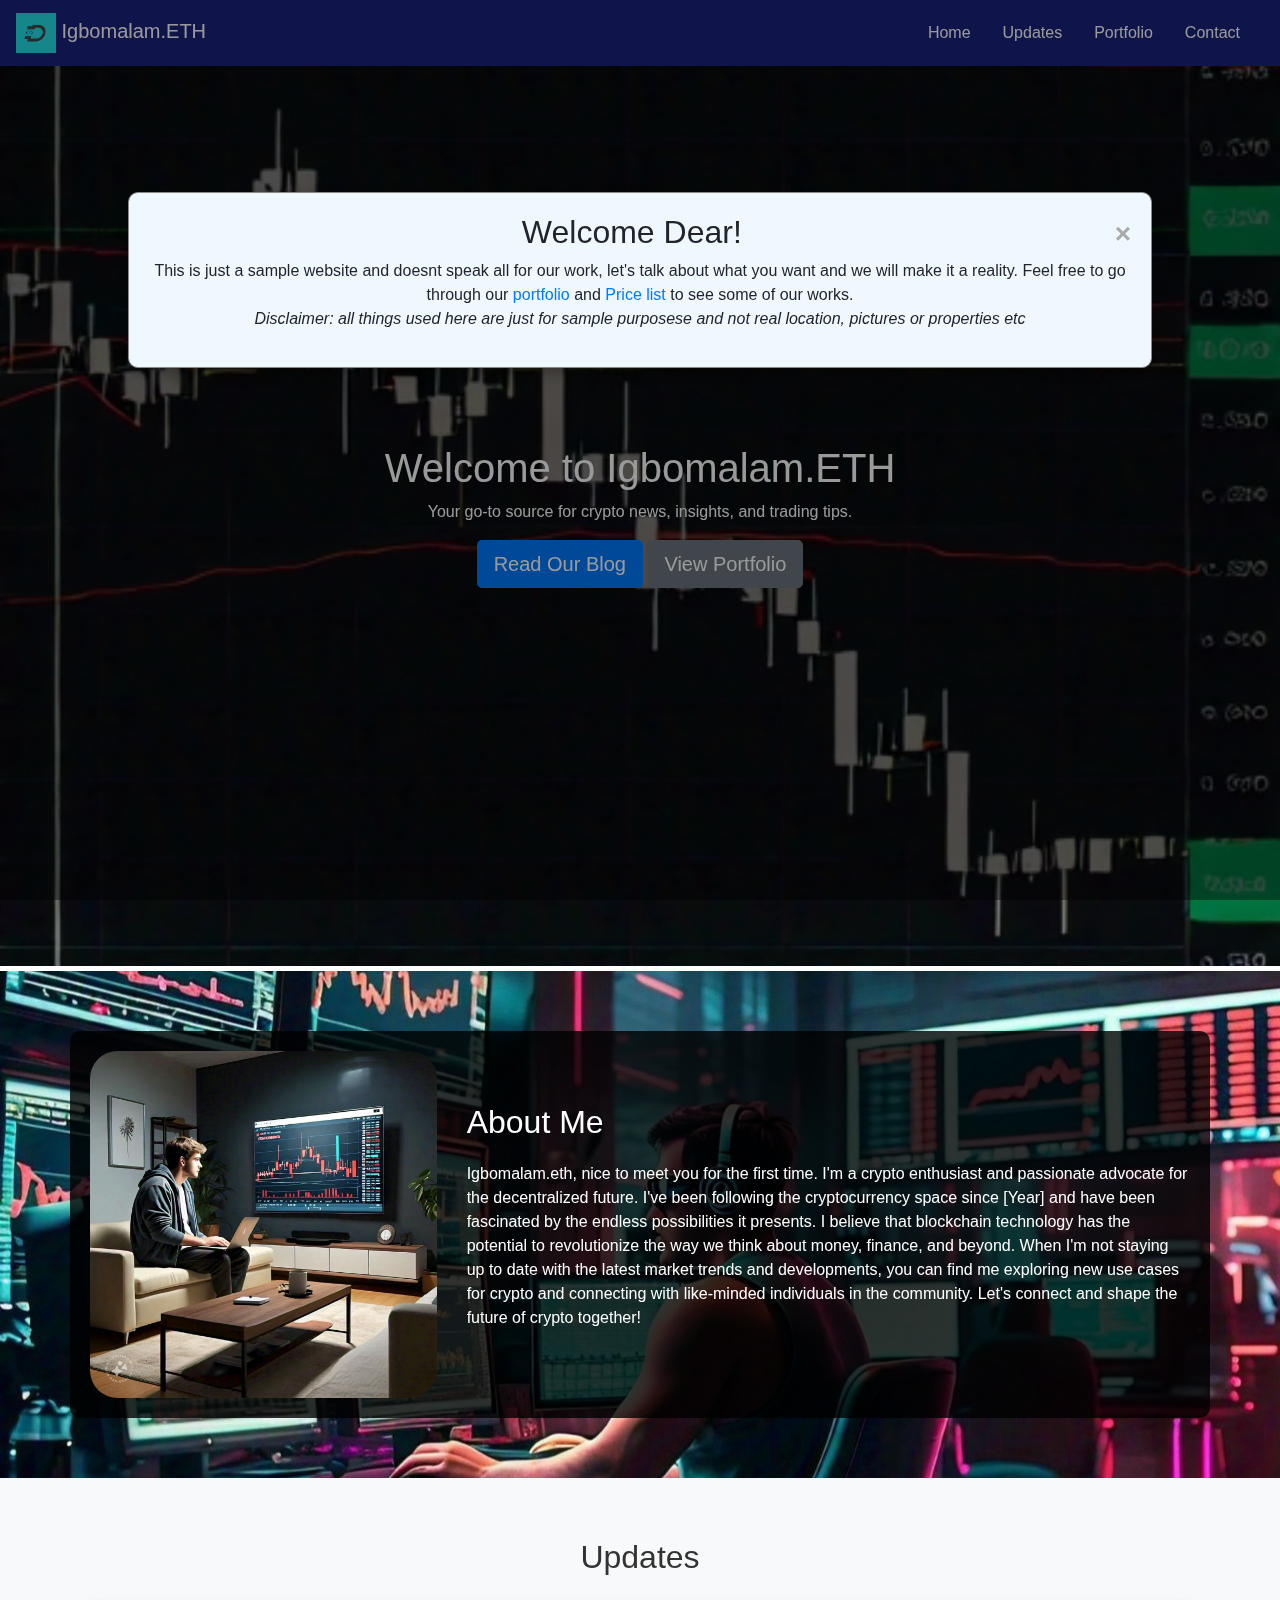
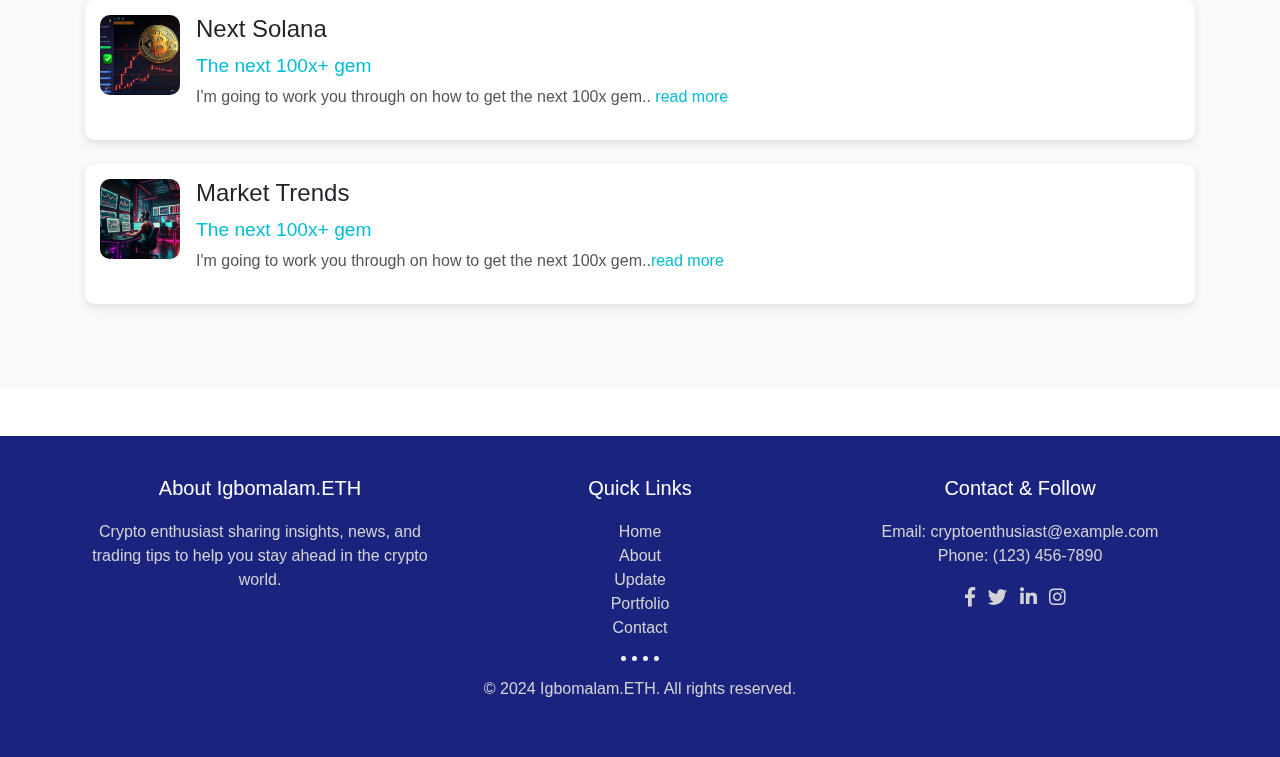
<file: index.html>
<!DOCTYPE html>
<html lang="en">
<head>
    <meta charset="UTF-8">
    <meta name="viewport" content="width=device-width, initial-scale=1.0">
    <title>Crypto Enthusiast</title>
    <link rel="stylesheet" href="styles.css">
    <link rel="stylesheet" href="https://cdnjs.cloudflare.com/ajax/libs/font-awesome/6.0.0-beta3/css/all.min.css">
    <link rel="stylesheet" href="https://stackpath.bootstrapcdn.com/bootstrap/4.5.2/css/bootstrap.min.css">
</head>
<body>
    <header>
        <nav class="navbar navbar-expand-lg navbar-dark" style="background-color: #1a237e;">
            <a class="navbar-brand" href="#">
                <img src="images/deviLogo.png" alt="Igbomalam.ETH Logo"> Igbomalam.ETH
            </a>
            <button class="navbar-toggler" type="button" data-toggle="collapse" data-target="#navbarNav" aria-controls="navbarNav" aria-expanded="false" aria-label="Toggle navigation">
                <span class="navbar-toggler-icon"></span>
            </button>
            <div class="collapse navbar-collapse" id="navbarNav">
                <ul class="navbar-nav ml-auto">
                    <li class="nav-item"><a class="nav-link" href="index.html">Home</a></li>
                    <li class="nav-item"><a class="nav-link" href="blog.html">Updates</a></li>
                    <li class="nav-item"><a class="nav-link" href="portfolio.html">Portfolio</a></li>
                    <li class="nav-item"><a class="nav-link" href="contact.html">Contact</a></li>
                </ul>
            </div>
        </nav>
    </header>
    
    <section id="home">
        <div class="video-background">
            <video autoplay loop muted>
                <source src="videos/vd1.mp4" type="video/mp4">
                Your browser does not support the video tag.
            </video>
        </div>
        <div class="overlay"></div>
        <div class="container text-center texttom">
            <div class="sliding-text">
                <h1>Welcome to Igbomalam.ETH</h1>
                <p>Your go-to source for crypto news, insights, and trading tips.</p>
                <a href="blog.html" class="btn btn-primary btn-lg">Read Our Blog</a>
                <a href="portfolio.html" class="btn btn-secondary btn-lg">View Portfolio</a>
            </div>
        </div>
    </section>    

    <div id="welcomePopup" class="popup-container">
        <div class="popup-content">
            <span class="close-btn" onclick="closePopup()">&times;</span>
            <h2>Welcome Dear!</h2>
            <p>This is just a sample website and doesnt speak all for our work, let's talk about what you want and we will make it a reality</strong>. Feel free to go through our <a href="devigbomalam.com/portfolios.html">portfolio</a> and <a href="devigbomalam.com/pricing.html">Price list</a> to see some of our works.<br> <i>Disclaimer: all things used here are just for sample purposese and not real location, pictures or properties etc</i></p>
        </div>
    </div>   

    <hr class="hr-dotted">

    <!-- About Me Section -->
    <section id="about">
        <div class="container">
            <div class="row align-items-center">
                <div class="col-md-4">
                    <img src="images/abtm.jpg" class="img-fluid" alt="Your Image">
                </div>
                <div class="col-md-8">
                    <h2>About Me</h2>
                    <p>Igbomalam.eth, nice to meet you for the first time. I'm a crypto enthusiast and passionate advocate for the decentralized future. I've been following the cryptocurrency space since [Year] and have been fascinated by the endless possibilities it presents. I believe that blockchain technology has the potential to revolutionize the way we think about money, finance, and beyond. When I'm not staying up to date with the latest market trends and developments, you can find me exploring new use cases for crypto and connecting with like-minded individuals in the community. Let's connect and shape the future of crypto together!</p>
                </div>
            </div>
        </div>
    </section>
    
    <!-- Updates Section -->
    <section id="updates" class="bg-light">
        <div class="container">
            <div class="row">
                <div class="col-12">
                    <h2 class="text-center mb-4">Updates</h2>
                    <ul class="list-unstyled">
                        <li class="media my-4">
                            <img src="images/abtbg.jpg" class="mr-3 update-img" alt="News 1">
                            <div class="media-body">
                                <h4 class="mt-0 mb-1">Next Solana</h4>
                                <h5 class="update-title">The next 100x+ gem</h5>
                                <p class="update-text">I'm going to work you through on how to get the next 100x gem.. <a href="blog.html">read more</a></p> 
                            </div>
                        </li>
                        <li class="media my-4">
                            <img src="images/abtmain.jpg" class="mr-3 update-img" alt="News 2">
                            <div class="media-body">
                                <h4 class="mt-0 mb-1">Market Trends</h4>
                                <h5 class="update-title">The next 100x+ gem</h5>
                                <p class="update-text">I'm going to work you through on how to get the next 100x gem..<a href="blog.html">read more</a></p>
                            </div>
                        </li>
                    </ul>
                </div>
            </div>
        </div>
    </section>
    
    <!-- Disqus Comment Section -->

    <div class="container" id="disqus_thread"></div>
    <script>
        /**
        *  RECOMMENDED CONFIGURATION VARIABLES: EDIT AND UNCOMMENT THE SECTION BELOW TO INSERT DYNAMIC VALUES FROM YOUR PLATFORM OR CMS.
        *  LEARN WHY DEFINING THESE VARIABLES IS IMPORTANT: https://disqus.com/admin/universalcode/#configuration-variables    */
        /*
        var disqus_config = function () {
        // this.page.url = PAGE_URL;  // Replace PAGE_URL with your page's canonical URL variable
        // this.page.identifier = PAGE_IDENTIFIER; // Replace PAGE_IDENTIFIER with your page's unique identifier variable
        };
        */
        (function() { // DON'T EDIT BELOW THIS LINE
        var d = document, s = d.createElement('script');
        s.src = 'https://devigbomalam.disqus.com/embed.js';
        s.setAttribute('data-timestamp', +new Date());
        (d.head || d.body).appendChild(s);
        })();
    </script>
    <noscript>Please enable JavaScript to view the <a href="https://disqus.com/?ref_noscript">comments powered by Disqus.</a></noscript>


    <footer style="background-color: #1a237e; color: #ffffff;" class="mt-5">
        <div class="container">
            <div class="row">
                <div class="col-md-4 text-center">
                    <h5>About Igbomalam.ETH</h5>
                    <p>Crypto enthusiast sharing insights, news, and trading tips to help you stay ahead in the crypto world.</p>
                </div>
                <div class="col-md-4 text-center">
                    <h5>Quick Links</h5>
                    <ul class="list-unstyled">
                        <li><a href="index.html">Home</a></li>
                        <li><a href="#about">About</a></li>
                        <li><a href="blog.html">Update</a></li>
                        <li><a href="portfolio.html">Portfolio</a></li>
                        <li><a href="contact.html">Contact</a></li>
                    </ul>
                </div>
                <div class="col-md-4 text-center">
                    <h5>Contact & Follow</h5>
                    <ul class="list-unstyled">
                        <li>Email: <a href="mailto:cryptoenthusiast@example.com">cryptoenthusiast@example.com</a></li>
                        <li>Phone: (123) 456-7890</li>
                    </ul>
                    <ul class="list-inline">
                        <li class="list-inline-item"><a href="#"><i class="fab fa-facebook-f"></i></a></li>
                        <li class="list-inline-item"><a href="#"><i class="fab fa-twitter"></i></a></li>
                        <li class="list-inline-item"><a href="#"><i class="fab fa-linkedin-in"></i></a></li>
                        <li class="list-inline-item"><a href="#"><i class="fab fa-instagram"></i></a></li>
                    </ul>
                </div>
            </div>
        </div>

        <hr class="hr-dotted">

        <div class="text-center mt-3">
            <p>&copy; 2024 Igbomalam.ETH. All rights reserved.</p>
        </div>
    </footer>
    
    <script src="https://code.jquery.com/jquery-3.5.1.slim.min.js"></script>
    <script src="https://cdn.jsdelivr.net/npm/@popperjs/core@2.5.3/dist/umd/popper.min.js"></script>
    <script src="https://stackpath.bootstrapcdn.com/bootstrap/4.5.2/js/bootstrap.min.js"></script>

    <script>
        document.addEventListener("DOMContentLoaded", function() {
               var popup = document.getElementById("welcomePopup");
               popup.style.display = "block";
           
               // Close the popup when the close button is clicked
               window.closePopup = function() {
                   popup.style.display = "none";
               }
           });
       </script>
</body>
</html>
</file>
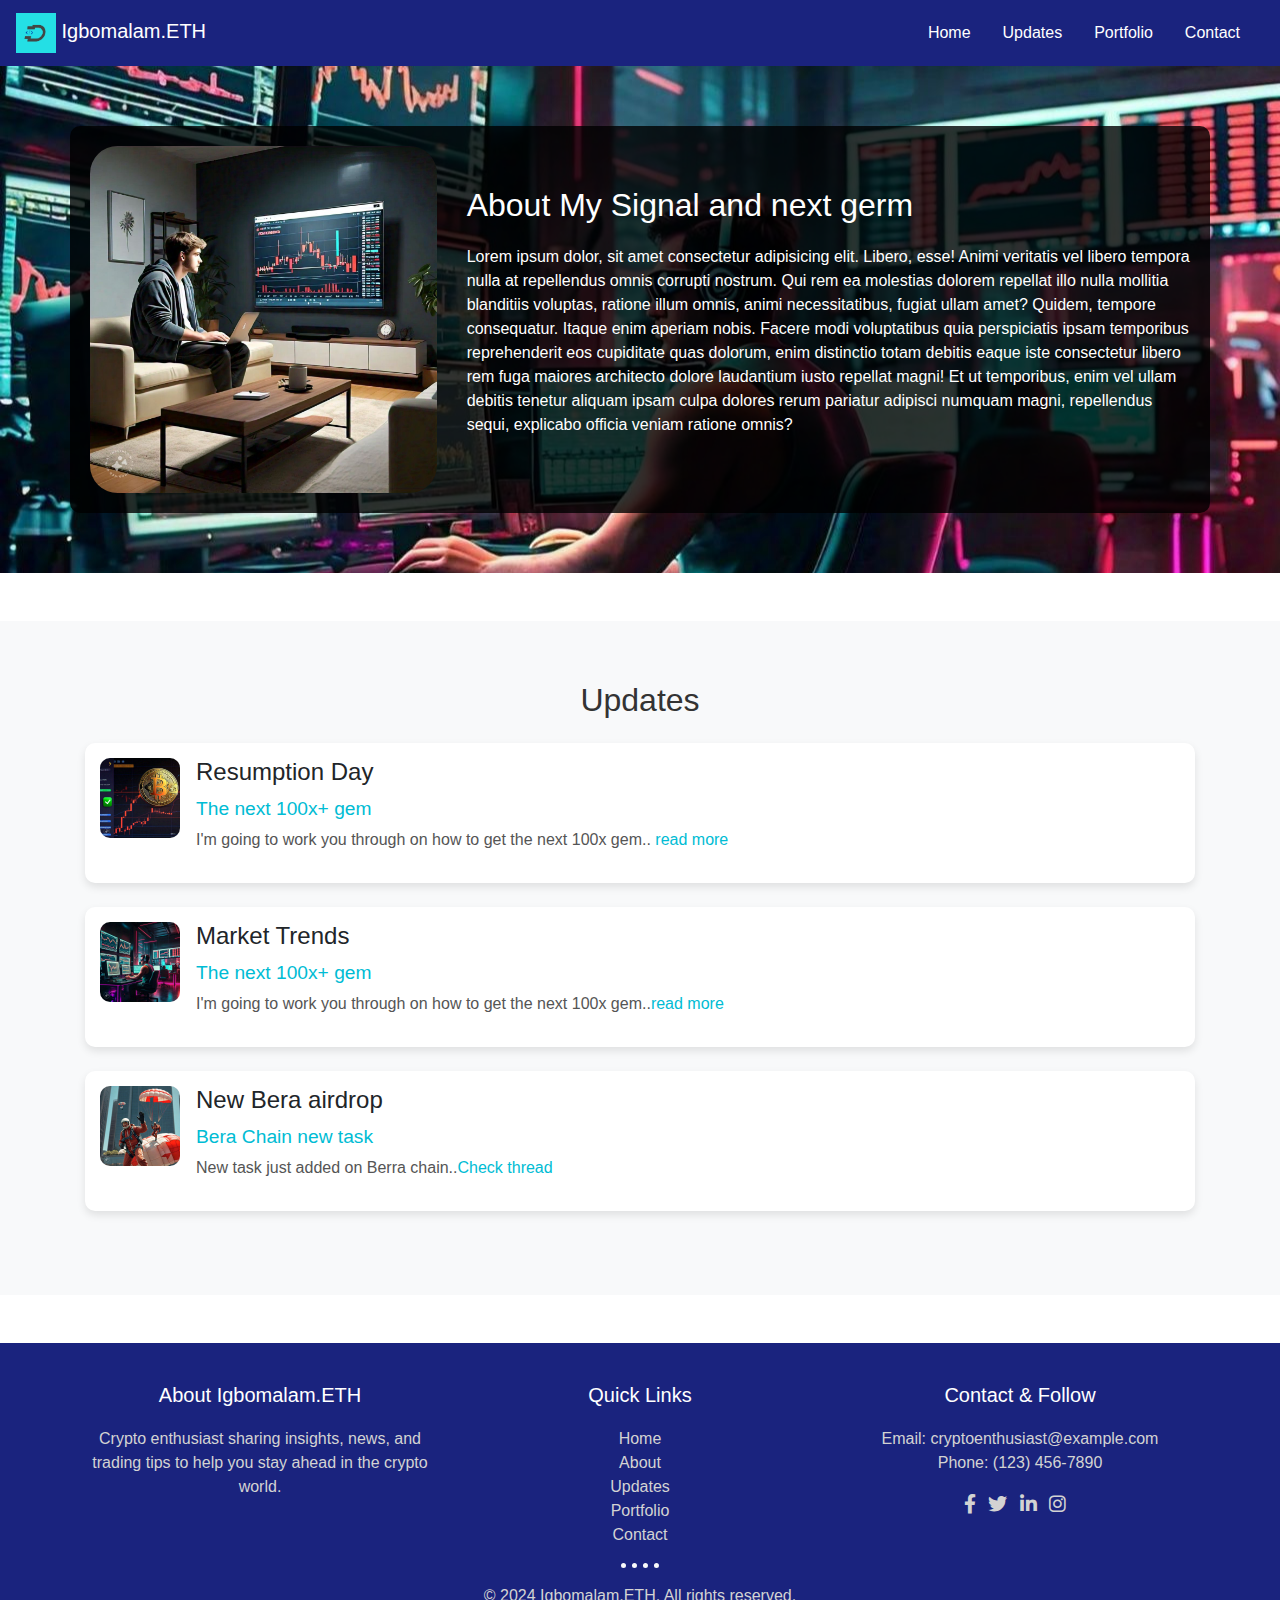
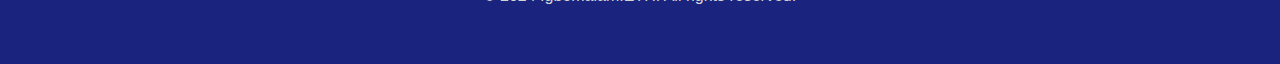
<file: blog.html>
<!DOCTYPE html>
<html lang="en">
<head>
    <meta charset="UTF-8">
    <meta name="viewport" content="width=device-width, initial-scale=1.0">
    <title>Crypto Enthusiast</title>
    <link rel="stylesheet" href="styles.css">
    <link rel="stylesheet" href="https://cdnjs.cloudflare.com/ajax/libs/font-awesome/6.0.0-beta3/css/all.min.css">
    <link rel="stylesheet" href="https://stackpath.bootstrapcdn.com/bootstrap/4.5.2/css/bootstrap.min.css">
</head>
<body>
    <header>
        <nav class="navbar navbar-expand-lg navbar-dark" style="background-color: #1a237e;">
            <a class="navbar-brand" href="#">
                <img src="images/deviLogo.png" alt="Igbomalam.ETH Logo"> Igbomalam.ETH
            </a>
            <button class="navbar-toggler" type="button" data-toggle="collapse" data-target="#navbarNav" aria-controls="navbarNav" aria-expanded="false" aria-label="Toggle navigation">
                <span class="navbar-toggler-icon"></span>
            </button>
            <div class="collapse navbar-collapse" id="navbarNav">
                <ul class="navbar-nav ml-auto">
                    <li class="nav-item"><a class="nav-link" href="index.html">Home</a></li>
                    <li class="nav-item"><a class="nav-link" href="blog.html">Updates</a></li>
                    <li class="nav-item"><a class="nav-link" href="portfolio.html">Portfolio</a></li>
                    <li class="nav-item"><a class="nav-link" href="contact.html">Contact</a></li>
                </ul>
            </div>
        </nav>
    </header> 

    <!-- About me here -->
    <section id="about">
        <div class="container">
            <div class="row align-items-center">
                <div class="col-md-4">
                    <img src="images/abtm.jpg" class="img-fluid" alt="Your Image">
                </div>
                <div class="col-md-8">
                    <h2>About My Signal and next germ</h2>
                    <p> Lorem ipsum dolor, sit amet consectetur adipisicing elit. Libero, esse! Animi veritatis vel libero tempora nulla at repellendus omnis corrupti nostrum. Qui rem ea molestias dolorem repellat illo nulla mollitia blanditiis voluptas, ratione illum omnis, animi necessitatibus, fugiat ullam amet? Quidem, tempore consequatur. Itaque enim aperiam nobis. Facere modi voluptatibus quia perspiciatis ipsam temporibus reprehenderit eos cupiditate quas dolorum, enim distinctio totam debitis eaque iste consectetur libero rem fuga maiores architecto dolore laudantium iusto repellat magni! Et ut temporibus, enim vel ullam debitis tenetur aliquam ipsam culpa dolores rerum pariatur adipisci numquam magni, repellendus sequi, explicabo officia veniam ratione omnis?
                    </p>
                </div>
            </div>
        </div>
    </section>
    
    <div class="bg-light">
        <div class="container">
            <div class="row mt-5" id="updates">
                <div class="col-12">
                    <h2 class="text-center mb-4">Updates</h2>
                    <ul class="list-unstyled">
                        <li class="media my-4">
                            <img src="images/abtbg.jpg" class="mr-3 update-img" alt="News 1">
                            <div class="media-body">
                                <h4 class="mt-0 mb-1">Resumption Day</h4>
                                <h5 class="update-title">The next 100x+ gem</h5>
                                <p class="update-text">I'm going to work you through on how to get the next 100x gem.. <a href="blog.html">read more</a></p> 
                            </div>
                        </li>
                        <li class="media my-4">
                            <img src="images/abtmain.jpg" class="mr-3 update-img" alt="News 2">
                            <div class="media-body">
                                <h4 class="mt-0 mb-1">Market Trends</h4>
                                <h5 class="update-title">The next 100x+ gem</h5>
                                <p class="update-text">I'm going to work you through on how to get the next 100x gem..<a href="blog.html">read more</a></p>
                            </div>
                        </li>
                        <li class="media my-4">
                            <img src="images/airdrop.jpg" class="mr-3 update-img" alt="News 2">
                            <div class="media-body">
                                <h4 class="mt-0 mb-1">New Bera airdrop</h4>
                                <h5 class="update-title">Bera Chain new task</h5>
                                <p class="update-text">New task just added on Berra chain..<a href="blog.html">Check thread</a></p>
                            </div>
                        </li>
                    </ul>
                </div>
            </div>
        </div>
    </div>

    <!-- disqus -->

    <div class="container bg-light" id="disqus_thread"></div>
    <script>
        /**
        *  RECOMMENDED CONFIGURATION VARIABLES: EDIT AND UNCOMMENT THE SECTION BELOW TO INSERT DYNAMIC VALUES FROM YOUR PLATFORM OR CMS.
        *  LEARN WHY DEFINING THESE VARIABLES IS IMPORTANT: https://disqus.com/admin/universalcode/#configuration-variables    */
        /*
        var disqus_config = function () {
        // this.page.url = PAGE_URL;  // Replace PAGE_URL with your page's canonical URL variable
        // this.page.identifier = PAGE_IDENTIFIER; // Replace PAGE_IDENTIFIER with your page's unique identifier variable
        };
        */
        (function() { // DON'T EDIT BELOW THIS LINE
        var d = document, s = d.createElement('script');
        s.src = 'https://devigbomalam.disqus.com/embed.js';
        s.setAttribute('data-timestamp', +new Date());
        (d.head || d.body).appendChild(s);
        })();
    </script>
    <noscript>Please enable JavaScript to view the <a href="https://disqus.com/?ref_noscript">comments powered by Disqus.</a></noscript>
    
    <footer style="background-color: #1a237e; color: #ffffff;" class="mt-5">
        <div class="container">
            <div class="row">
                <div class="col-md-4 text-center">
                    <h5>About Igbomalam.ETH</h5>
                    <p>Crypto enthusiast sharing insights, news, and trading tips to help you stay ahead in the crypto world.</p>
                </div>
                <div class="col-md-4 text-center">
                    <h5>Quick Links</h5>
                    <ul class="list-unstyled">
                        <li><a href="index.html">Home</a></li>
                        <li><a href="#about">About</a></li>
                        <li><a href="blog.html">Updates</a></li>
                        <li><a href="portfolio.html">Portfolio</a></li>
                        <li><a href="contact.html">Contact</a></li>
                    </ul>
                </div>
                <div class="col-md-4 text-center">
                    <h5>Contact & Follow</h5>
                    <ul class="list-unstyled">
                        <li>Email: <a href="mailto:cryptoenthusiast@example.com">cryptoenthusiast@example.com</a></li>
                        <li>Phone: (123) 456-7890</li>
                    </ul>
                    <ul class="list-inline">
                        <li class="list-inline-item"><a href="#"><i class="fab fa-facebook-f"></i></a></li>
                        <li class="list-inline-item"><a href="#"><i class="fab fa-twitter"></i></a></li>
                        <li class="list-inline-item"><a href="#"><i class="fab fa-linkedin-in"></i></a></li>
                        <li class="list-inline-item"><a href="#"><i class="fab fa-instagram"></i></a></li>
                    </ul>
                </div>
            </div>
        </div>

        <hr class="hr-dotted">

        <div class="text-center mt-3">
            <p>&copy; 2024 Igbomalam.ETH. All rights reserved.</p>
        </div>
    </footer>
    
    
    <script src="https://code.jquery.com/jquery-3.5.1.slim.min.js"></script>
    <script src="https://cdn.jsdelivr.net/npm/@popperjs/core@2.5.3/dist/umd/popper.min.js"></script>
    <script src="https://stackpath.bootstrapcdn.com/bootstrap/4.5.2/js/bootstrap.min.js"></script>
</body>
</html>
</file>
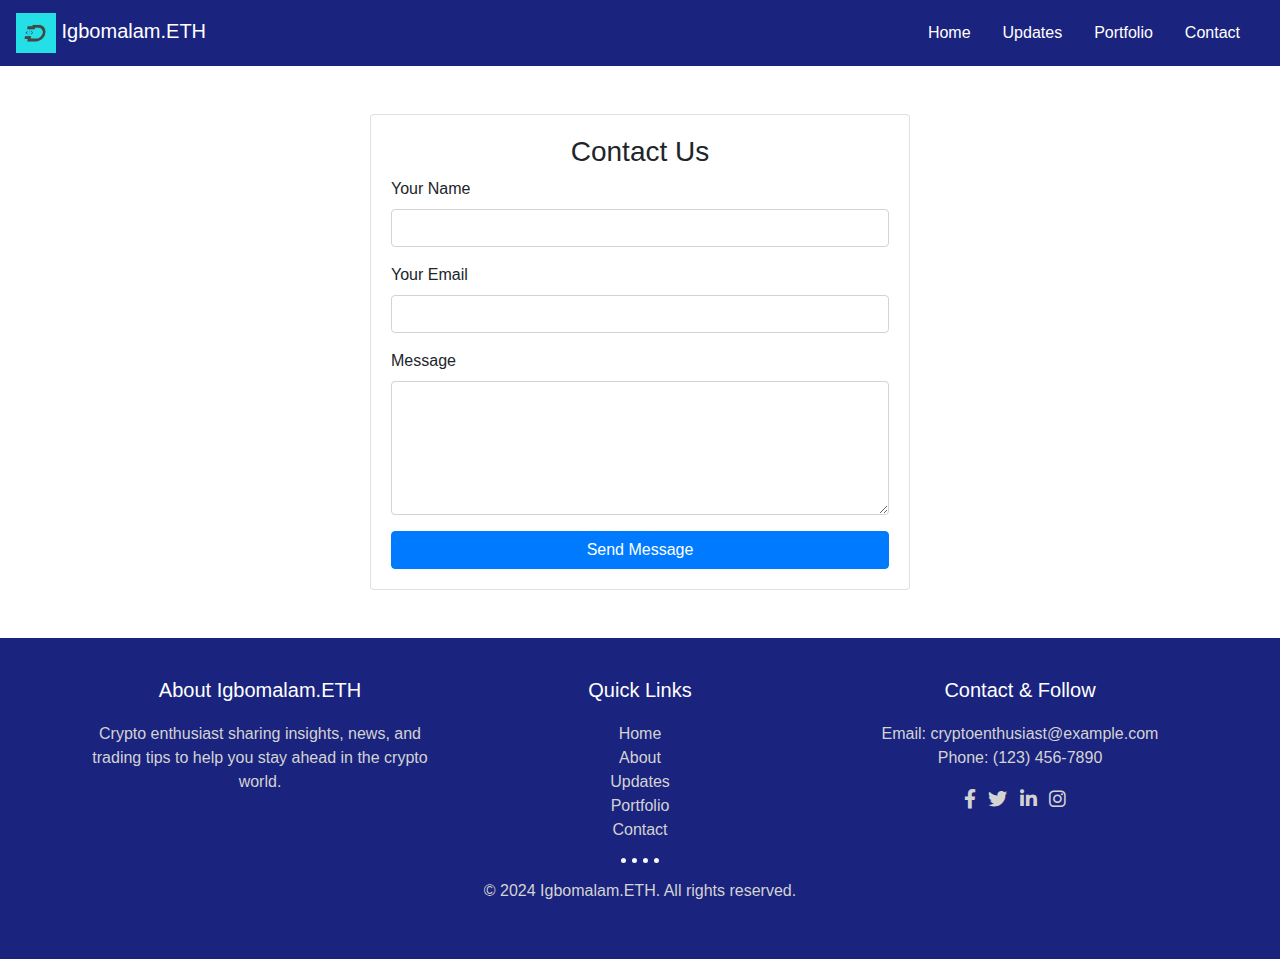
<file: contact.html>
<!DOCTYPE html>
<html lang="en">
<head>
    <meta charset="UTF-8">
    <meta name="viewport" content="width=device-width, initial-scale=1.0">
    <title>Crypto Enthusiast</title>
    <link rel="stylesheet" href="styles.css">
    <link rel="stylesheet" href="https://cdnjs.cloudflare.com/ajax/libs/font-awesome/6.0.0-beta3/css/all.min.css">
    <link rel="stylesheet" href="https://stackpath.bootstrapcdn.com/bootstrap/4.5.2/css/bootstrap.min.css">
</head>
<body>
    <header>
        <nav class="navbar navbar-expand-lg navbar-dark" style="background-color: #1a237e;">
            <a class="navbar-brand" href="#">
                <img src="images/deviLogo.png" alt="Igbomalam.ETH Logo"> Igbomalam.ETH
            </a>
            <button class="navbar-toggler" type="button" data-toggle="collapse" data-target="#navbarNav" aria-controls="navbarNav" aria-expanded="false" aria-label="Toggle navigation">
                <span class="navbar-toggler-icon"></span>
            </button>
            <div class="collapse navbar-collapse" id="navbarNav">
                <ul class="navbar-nav ml-auto">
                    <li class="nav-item"><a class="nav-link" href="index.html">Home</a></li>
                    <li class="nav-item"><a class="nav-link" href="blog.html">Updates</a></li>
                    <li class="nav-item"><a class="nav-link" href="portfolio.html">Portfolio</a></li>
                    <li class="nav-item"><a class="nav-link" href="contact.html">Contact</a></li>
                </ul>
            </div>
        </nav>
    </header> 

    <section id="contact" class="my-5">
        <div class="container">
            <div class="row">
                <div class="col-md-6 mx-auto"> <!-- Adjusted column width to col-md-8 for wider form -->
                    <div class="card">
                        <div class="card-body">
                            <h3 class="text-center">Contact Us</h3>
                            <form>
                                <div class="form-group">
                                    <label for="name">Your Name</label>
                                    <input type="text" id="name" name="name" class="form-control" required>
                                </div>
                                <div class="form-group">
                                    <label for="email">Your Email</label>
                                    <input type="email" id="email" name="email" class="form-control" required>
                                </div>
                                <div class="form-group">
                                    <label for="message">Message</label>
                                    <textarea id="message" name="message" class="form-control" rows="5" required></textarea>
                                </div>
                                <button type="submit" class="btn btn-primary btn-block">Send Message</button>
                            </form>
                        </div>
                    </div>
                </div>
            </div>
        </div>
    </section>

    <footer style="background-color: #1a237e; color: #ffffff;" class="mt-5">
        <div class="container">
            <div class="row">
                <div class="col-md-4 text-center">
                    <h5>About Igbomalam.ETH</h5>
                    <p>Crypto enthusiast sharing insights, news, and trading tips to help you stay ahead in the crypto world.</p>
                </div>
                <div class="col-md-4 text-center">
                    <h5>Quick Links</h5>
                    <ul class="list-unstyled">
                        <li><a href="index.html">Home</a></li>
                        <li><a href="#about">About</a></li>
                        <li><a href="blog.html">Updates</a></li>
                        <li><a href="portfolio.html">Portfolio</a></li>
                        <li><a href="contact.html">Contact</a></li>
                    </ul>
                </div>
                <div class="col-md-4 text-center">
                    <h5>Contact & Follow</h5>
                    <ul class="list-unstyled">
                        <li>Email: <a href="mailto:cryptoenthusiast@example.com">cryptoenthusiast@example.com</a></li>
                        <li>Phone: (123) 456-7890</li>
                    </ul>
                    <ul class="list-inline">
                        <li class="list-inline-item"><a href="#"><i class="fab fa-facebook-f"></i></a></li>
                        <li class="list-inline-item"><a href="#"><i class="fab fa-twitter"></i></a></li>
                        <li class="list-inline-item"><a href="#"><i class="fab fa-linkedin-in"></i></a></li>
                        <li class="list-inline-item"><a href="#"><i class="fab fa-instagram"></i></a></li>
                    </ul>
                </div>
            </div>
        </div>

        <hr class="hr-dotted">

        <div class="text-center mt-3">
            <p>&copy; 2024 Igbomalam.ETH. All rights reserved.</p>
        </div>
    </footer>
    <script src="https://code.jquery.com/jquery-3.5.1.slim.min.js"></script>
    <script src="https://cdn.jsdelivr.net/npm/@popperjs/core@2.5.3/dist/umd/popper.min.js"></script>
    <script src="https://stackpath.bootstrapcdn.com/bootstrap/4.5.2/js/bootstrap.min.js"></script>
</body>
</html>
</file>
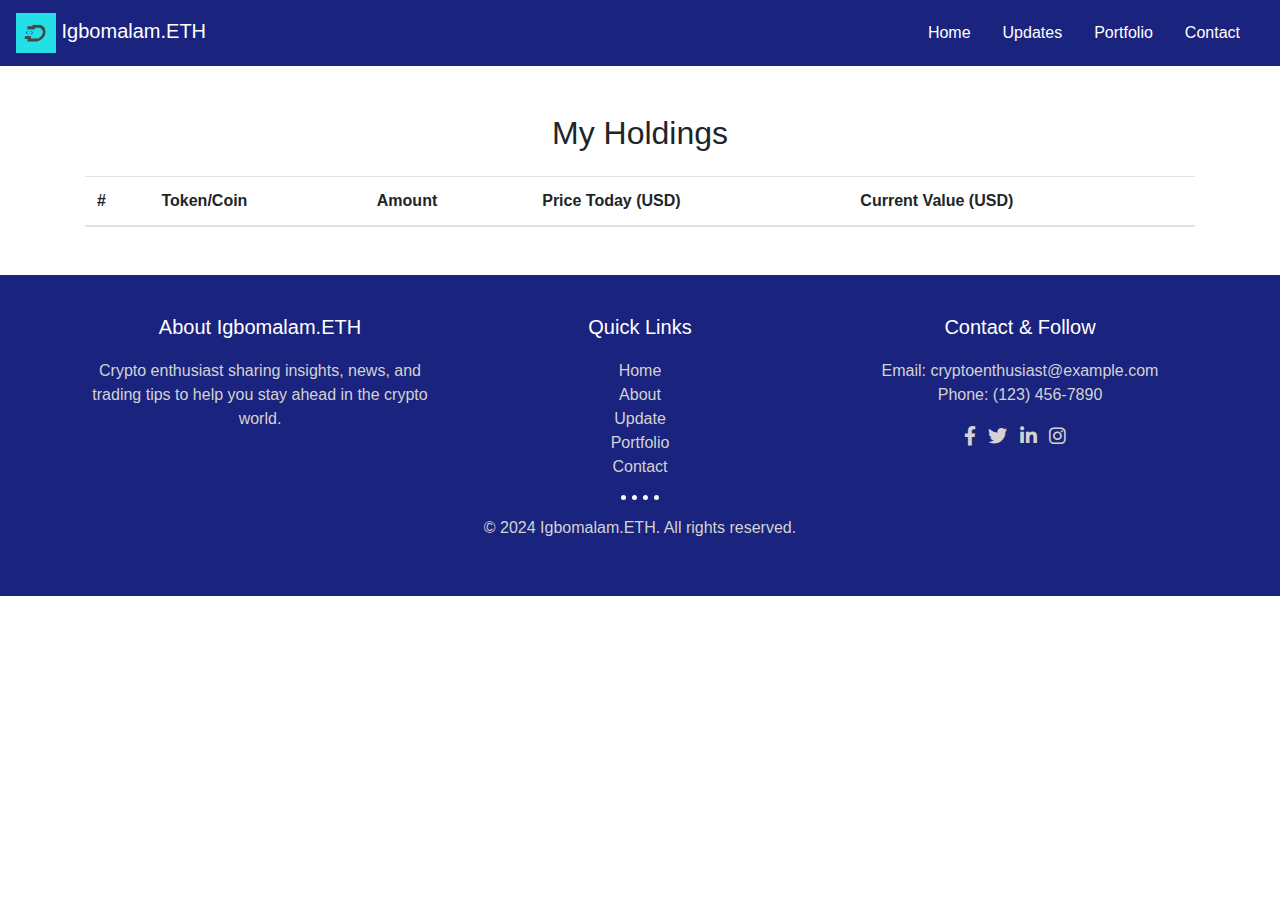
<file: portfolio.html>
<!DOCTYPE html>
<html lang="en">
<head>
    <meta charset="UTF-8">
    <meta name="viewport" content="width=device-width, initial-scale=1.0">
    <title>Crypto Enthusiast</title>
    <link rel="stylesheet" href="styles.css">
    <link rel="stylesheet" href="https://cdnjs.cloudflare.com/ajax/libs/font-awesome/6.0.0-beta3/css/all.min.css">
    <link rel="stylesheet" href="https://stackpath.bootstrapcdn.com/bootstrap/4.5.2/css/bootstrap.min.css">
</head>
<body>
    <header>
        <nav class="navbar navbar-expand-lg navbar-dark" style="background-color: #1a237e;">
            <a class="navbar-brand" href="#">
                <img src="images/deviLogo.png" alt="Igbomalam.ETH Logo"> Igbomalam.ETH
            </a>
            <button class="navbar-toggler" type="button" data-toggle="collapse" data-target="#navbarNav" aria-controls="navbarNav" aria-expanded="false" aria-label="Toggle navigation">
                <span class="navbar-toggler-icon"></span>
            </button>
            <div class="collapse navbar-collapse" id="navbarNav">
                <ul class="navbar-nav ml-auto">
                    <li class="nav-item"><a class="nav-link" href="index.html">Home</a></li>
                    <li class="nav-item"><a class="nav-link" href="blog.html">Updates</a></li>
                    <li class="nav-item"><a class="nav-link" href="portfolio.html">Portfolio</a></li>
                    <li class="nav-item"><a class="nav-link" href="contact.html">Contact</a></li>
                </ul>
            </div>
        </nav>
    </header>

    <main>
        <div class="container mt-5">
            <h2 class="text-center mb-4">My Holdings</h2>
            <table class="table table-striped">
                <thead>
                    <tr>
                        <th scope="col">#</th>
                        <th scope="col">Token/Coin</th>
                        <th scope="col">Amount</th>
                        <th scope="col">Price Today (USD)</th>
                        <th scope="col">Current Value (USD)</th>
                    </tr>
                </thead>
                <tbody id="portfolio-table">
                    <!-- Table rows will be dynamically populated -->
                </tbody>
            </table>
        </div>
    </main>

    <footer style="background-color: #1a237e; color: #ffffff;" class="mt-5">
        <div class="container">
            <div class="row">
                <div class="col-md-4 text-center">
                    <h5>About Igbomalam.ETH</h5>
                    <p>Crypto enthusiast sharing insights, news, and trading tips to help you stay ahead in the crypto world.</p>
                </div>
                <div class="col-md-4 text-center">
                    <h5>Quick Links</h5>
                    <ul class="list-unstyled">
                        <li><a href="index.html">Home</a></li>
                        <li><a href="#about">About</a></li>
                        <li><a href="blog.html">Update</a></li>
                        <li><a href="portfolio.html">Portfolio</a></li>
                        <li><a href="contact.html">Contact</a></li>
                    </ul>
                </div>
                <div class="col-md-4 text-center">
                    <h5>Contact & Follow</h5>
                    <ul class="list-unstyled">
                        <li>Email: <a href="mailto:cryptoenthusiast@example.com">cryptoenthusiast@example.com</a></li>
                        <li>Phone: (123) 456-7890</li>
                    </ul>
                    <ul class="list-inline">
                        <li class="list-inline-item"><a href="#"><i class="fab fa-facebook-f"></i></a></li>
                        <li class="list-inline-item"><a href="#"><i class="fab fa-twitter"></i></a></li>
                        <li class="list-inline-item"><a href="#"><i class="fab fa-linkedin-in"></i></a></li>
                        <li class="list-inline-item"><a href="#"><i class="fab fa-instagram"></i></a></li>
                    </ul>
                </div>
            </div>
        </div>

        <hr class="hr-dotted">

        <div class="text-center mt-3">
            <p>&copy; 2024 Igbomalam.ETH. All rights reserved.</p>
        </div>
    </footer>
    
    <script>
        const coins = [
            { id: 'bitcoin', name: 'Bitcoin', amount: 0.5 },
            { id: 'ethereum', name: 'Ethereum', amount: 10 },
            { id: 'solana', name: 'Solana', amount: 150 },
            { id: 'cardano', name: 'Cardano', amount: 2000 },
            { id: 'dogecoin', name: 'Dogecoin', amount: 10000 },
            { id: 'polkadot', name: 'Polkadot', amount: 50 },
            { id: 'uniswap', name: 'Uniswap', amount: 100 },
            { id: 'chainlink', name: 'Chainlink', amount: 200 },
            { id: 'litecoin', name: 'Litecoin', amount: 20 },
            { id: 'ripple', name: 'Ripple', amount: 500 }
        ];
        
        function fetchPrices() {
            const coinIds = coins.map(coin => coin.id).join(',');
            const apiUrl = `https://api.coingecko.com/api/v3/simple/price?ids=${coinIds}&vs_currencies=usd`;
            
            fetch(apiUrl)
                .then(response => response.json())
                .then(data => {
                    const portfolioTable = document.getElementById('portfolio-table');
                    portfolioTable.innerHTML = ''; // Clear previous rows
                    
                    coins.forEach((coin, index) => {
                        const priceToday = data[coin.id]?.usd || 0;
                        const currentValue = (priceToday * coin.amount).toFixed(2);
                        
                        const row = `
                            <tr>
                                <th scope="row">${index + 1}</th>
                                <td>${coin.name}</td>
                                <td>${coin.amount}</td>
                                <td>$${priceToday.toFixed(2)}</td>
                                <td>$${currentValue}</td>
                            </tr>
                        `;
                        
                        portfolioTable.innerHTML += row;
                    });
                })
                .catch(error => console.error('Error fetching data:', error));
        }

        fetchPrices();
        setInterval(fetchPrices, 60000); // Refresh every 60 seconds
    </script>
</body>
</html>
</file>
<file: styles.css>
/* Reset default browser styles */
html, body {
    margin: 0;
    padding: 0;
}

/* Global styles */
body {
    font-family: Arial, sans-serif;
    line-height: 1.6;
    background-color: #f8f9fa; /* Light gray background */
    color: #333; /* Dark text color */
}

/* Navbar */
.navbar {
    padding: 1rem 0;
    background-color: #1a237e; /* Dark Blue for navbar */
}

.navbar-brand img {
    max-height: 40px; /* Adjust navbar brand logo height */
}

.navbar-nav .nav-link {
    color: #ffffff !important; /* White text */
    margin-right: 1rem;
}

.navbar-nav .nav-link:hover {
    color: #00bcd4 !important; /* Turquoise text on hover */
}

/* Main sections */
#home {
    position: relative;
    height: 100vh;
    overflow: hidden;
    color: white;
    text-align: center;
}

.video-background {
    position: absolute;
    top: 0;
    left: 0;
    width: 100%;
    height: 100%;
    overflow: hidden;
    z-index: -1;
}

.video-background video {
    min-width: 100%;
    min-height: 100%;
    width: auto;
    height: auto;
    position: absolute;
    top: 50%;
    left: 50%;
    transform: translate(-50%, -50%);
    background-size: cover;
}

.overlay {
    position: absolute;
    top: 0;
    left: 0;
    width: 100%;
    height: 100%;
    background: rgba(0, 0, 0, 0.5); /* Overlay to make text readable */
    z-index: 1;
}

.texttom {
    position: relative;
    z-index: 2;
    display: flex;
    justify-content: center;
    align-items: center;
    height: 100%;
}

.sliding-text {
    animation: slidein 10s infinite;
}

@keyframes slidein {
    0% { opacity: 0; transform: translateY(-100px); }
    20% { opacity: 1; transform: translateY(0); }
    80% { opacity: 1; transform: translateY(0); }
    100% { opacity: 0; transform: translateY(100px); }
}

/* About Section */
#about {
    background: url('images/abtmain.jpg') no-repeat center center;
    background-size: cover;
    color: white;
    padding: 60px 0;
}

#about .container {
    background: rgba(0, 0, 0, 0.8); /* Semi-transparent background for readability */
    padding: 20px;
    border-radius: 10px;
}

#about h2 {
    margin-bottom: 20px;
}

#about img {
    border-radius: 8%;
}

/* Updates section */
#updates {
    background-color: #f8f9fa;
    padding: 60px 0;
}

#updates h2 {
    text-align: center;
    margin-bottom: 40px;
    color: #333;
}

#updates .media {
    padding: 15px;
    border-radius: 10px;
    background: #ffffff;
    box-shadow: 0 4px 8px rgba(0, 0, 0, 0.1);
}

#updates .update-img {
    width: 80px; /* Adjusted width */
    height: 80px; /* Adjusted height */
    object-fit: cover;
    border-radius: 10px;
}

#updates .update-title {
    font-size: 1.2em;
    margin-top: 10px;
    color: #00bcd4;
}

#updates .update-text {
    color: #555;
}

#updates .update-text a {
    color: #00bcd4;
    text-decoration: none;
}

#updates .update-text a:hover {
    text-decoration: underline;
}

/* Blog section */
#blog {
    padding: 60px 0;
    background-color: #f8f9fa;
}

#blog h2 {
    text-align: center;
    margin-bottom: 40px;
}

/* Footer styling */
footer {
    background-color: #343a40; /* Dark gray background */
    color: #ffffff; /* White text color */
    padding: 40px 0;
}

footer h5 {
    color: #ffffff;
    margin-bottom: 20px;
}

footer p,
footer ul,
footer a {
    color: #d3d3d3; /* Light gray text */
}

footer a:hover {
    color: #ffffff;
    text-decoration: none;
}

footer .list-unstyled {
    padding-left: 0;
    list-style: none;
}

footer .list-inline {
    padding-left: 0;
    list-style: none;
}

footer .list-inline-item {
    margin-right: 10px;
}

footer .list-inline-item a {
    color: #d3d3d3; /* Light gray text */
    font-size: 1.2em;
}

footer .list-inline-item a:hover {
    color: #ffffff;
}

/* Horizontal rule styles */
hr {
    margin-top: 0;
    margin-bottom: 0;
}

.hr-dotted {
    margin: 0 auto;
    border: none;
    border-top: 5px dotted #f8f9fa; /* Dotted line with Light gray color */
    text-align: center;
    width: 3%;
}

/* Popup container - can be a fixed position */
.popup-container {
    display: none; /* Hidden by default */
    position: fixed; /* Stay in place */
    z-index: 1000; /* Sit on top */
    left: 0;
    top: 0;
    width: 100%; /* Full width */
    height: 100%; /* Full height */
    overflow: auto; /* Enable scroll if needed */
    background-color: rgb(0,0,0); /* Fallback color */
    background-color: rgba(0,0,0,0.4); /* Black w/ opacity */
  }
  
  /* Popup content */
  .popup-content {
    background-color: aliceblue;
    margin: 15% auto; /* 15% from the top and centered */
    padding: 20px;
    border: 1px solid #888;
    width: 80%; /* Could be more or less, depending on screen size */
    box-shadow: 0 5px 15px rgba(0,0,0,0.3);
    border-radius: 10px;
    text-align: center;
  }
  
  /* The Close Button */
  .close-btn {
    color: #aaa;
    float: right;
    font-size: 28px;
    font-weight: bold;
  }
  
  .close-btn:hover,
  .close-btn:focus {
    color: black;
    text-decoration: none;
    cursor: pointer;
  }

.social-icon {
    color: #28a745;
}
</file>
